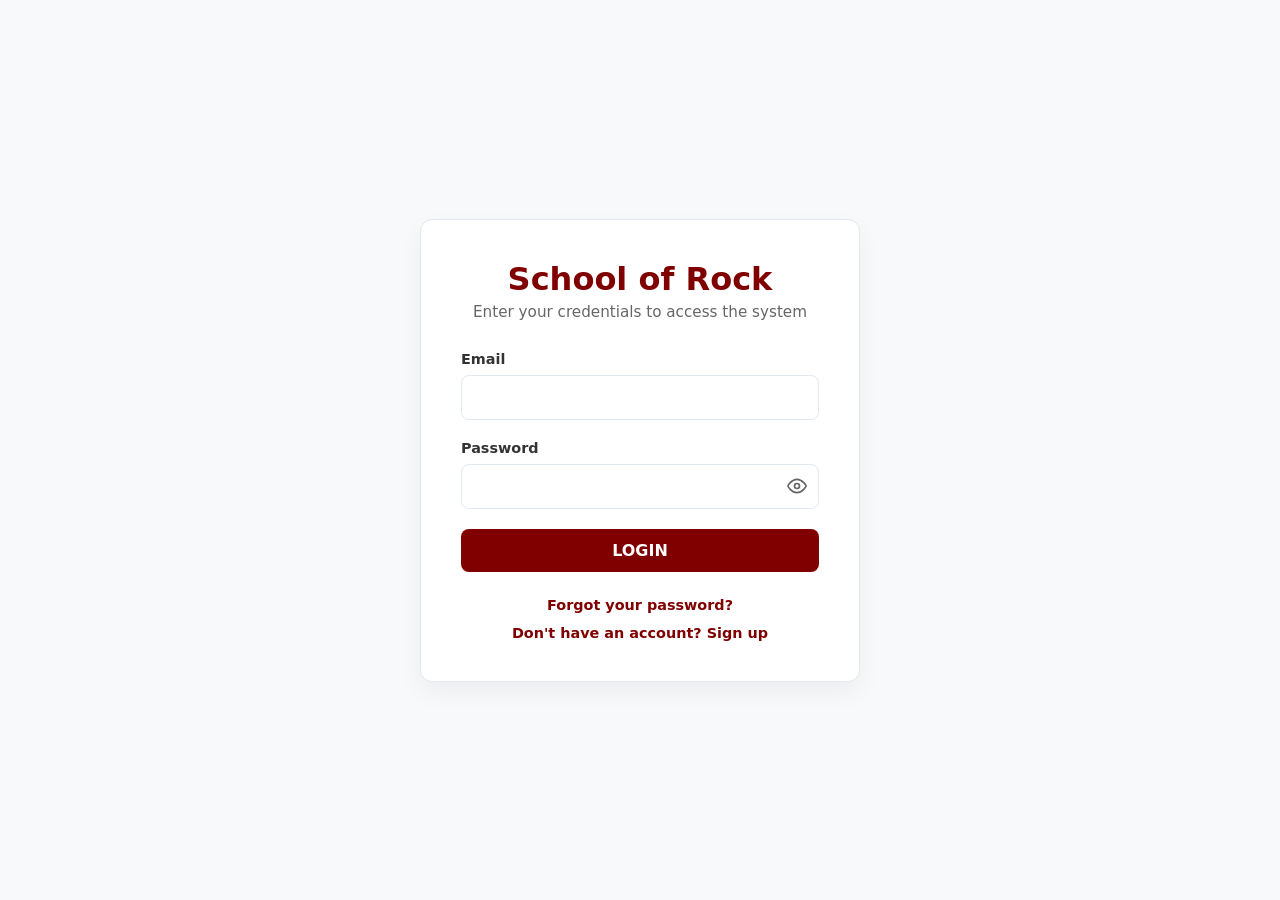
<file: index.html>
<!DOCTYPE html>
<html lang="en">
<head>
    <meta charset="UTF-8">
    <meta name="viewport" content="width=device-width, initial-scale=1.0">
    <title>Login - School of Rock</title>
    <link rel="stylesheet" href="style.css?v=6">
</head>
<body>
    <div class="auth-container">
        <main class="auth-card">
            <header class="auth-header">
                <h1>School of Rock</h1>
            <p class="subtitle" style="text-align: center;">Enter your credentials to access the system</p>
            </header>
            <form id="loginForm">
                <div id="loginMessage" style="display:none; padding: 10px; border-radius: 6px; margin-bottom: 15px; font-size: 0.9rem;"></div>
                <div class="form-group">
                    <label for="username">Email</label>
                    <input type="text" id="username" name="username" class="form-control" placeholder="" required>
                </div>
                
                <div class="form-group">
                    <label for="password">Password</label>
                    <div class="password-wrapper">
                        <input type="password" id="password" name="password" class="form-control" placeholder= "" required>
                        <button type="button" class="password-toggle-btn toggle-password">
                            <svg xmlns="http://www.w3.org/2000/svg" width="20" height="20" viewBox="0 0 24 24" fill="none" stroke="currentColor" stroke-width="2" stroke-linecap="round" stroke-linejoin="round"><path d="M1 12s4-8 11-8 11 8 11 8-4 8-11 8-11-8-11-8z"></path><circle cx="12" cy="12" r="3"></circle></svg>
                        </button>
                    </div>
                </div>
                
                <button type="submit" class="btn btn-primary">LOGIN</button>
                
                <div class="auth-links">
                    <a href="recovery.html">Forgot your password?</a>
                    <a href="signup.html">Don't have an account? Sign up</a>
                </div>
            </form>
        </main>
    </div>

    <script src="script.js?v=5"></script>
</body>
</html>
</file>
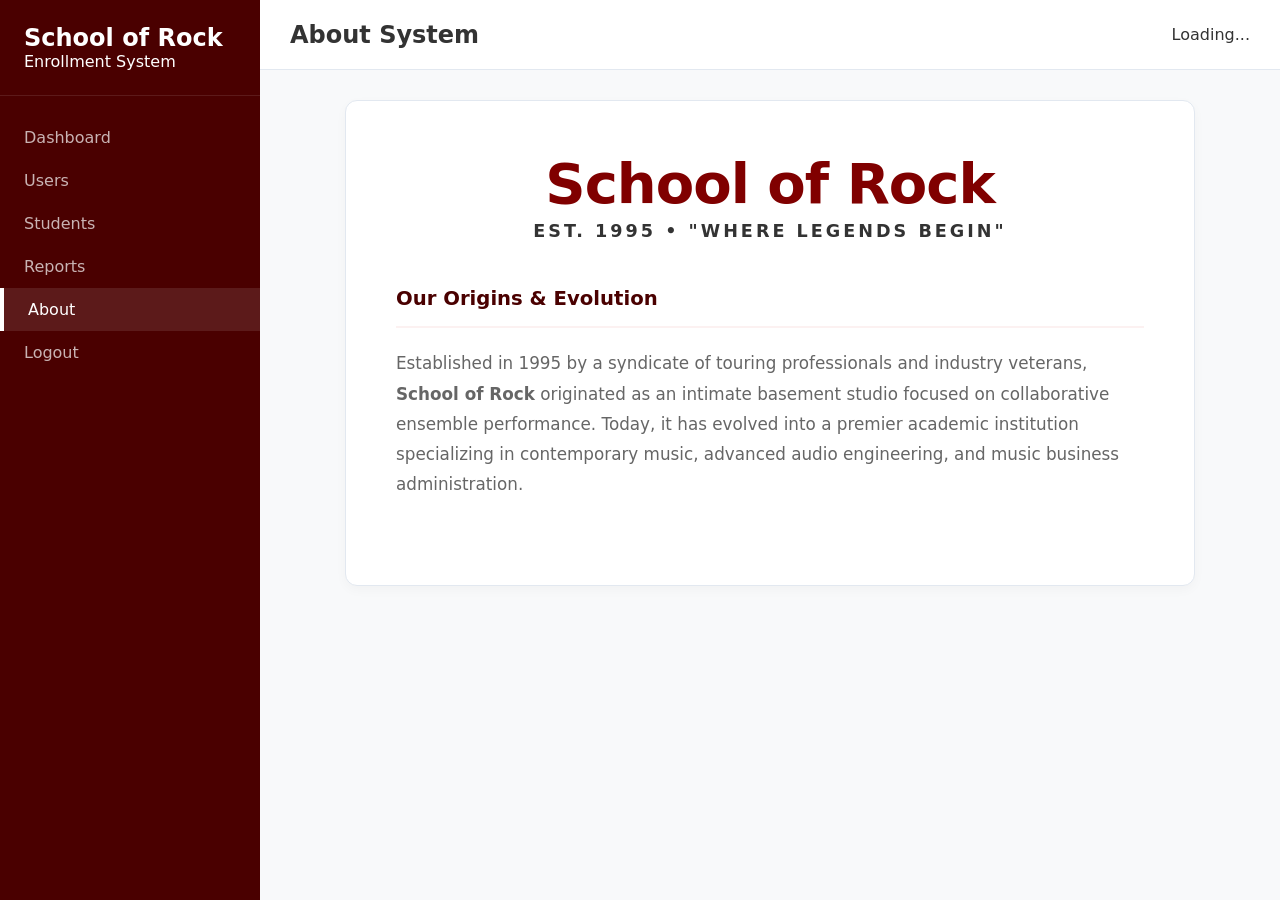
<file: about.html>
<!DOCTYPE html>
<html lang="en">
<head>
    <meta charset="UTF-8">
    <meta name="viewport" content="width=device-width, initial-scale=1.0">
    <title>About - School of Rock</title>
    <link rel="stylesheet" href="style.css">
</head>
<body>
    <div class="app-layout">
        <!-- Sidebar -->
        <aside class="sidebar">
            <div class="sidebar-brand">
                <h2>School of Rock</h2>
                <p>Enrollment System</p>
            </div>
            <nav class="sidebar-nav">
                <a href="dashboard.html" class="nav-link">Dashboard</a>
                <a href="users.html" class="nav-link">Users</a>
                <a href="students.html" class="nav-link">Students</a>
                <a href="reports.html" class="nav-link">Reports</a>
                <a href="about.html" class="nav-link active">About</a>
                <a href="#" class="nav-link logout-btn">Logout</a>
            </nav>
        </aside>

        <!-- Main Content -->
        <main class="main-content">
            <header class="topbar">
                <h2>About System</h2>
                <div class="user-info currentUser">Loading...</div>
            </header>

            <div class="content-area">
                <div class="card" style="max-width: 850px; margin: 0 auto; padding: 50px;">
                    <div style="text-align: center; margin-bottom: 40px;">
                        <h1 style="color: var(--maroon-primary); font-size: 3.5rem; font-weight: 800; letter-spacing: -1px; margin-bottom: 5px;">School of Rock</h1>
                        <p style="color: var(--maroon-accent); font-weight: 600; font-size: 1.1rem; text-transform: uppercase; letter-spacing: 3px;">Est. 1995 • "Where Legends Begin"</p>
                    </div>

                    <div style="line-height: 1.8; color: var(--text-primary); font-size: 1.05rem;">
                        <h3 style="color: var(--maroon-dark); border-bottom: 2px solid var(--maroon-pale); padding-bottom: 10px; margin-bottom: 20px;">Our Origins & Evolution</h3>
                        <p style="margin-bottom: 35px; color: var(--text-secondary);">Established in 1995 by a syndicate of touring professionals and industry veterans, <strong>School of Rock</strong> originated as an intimate basement studio focused on collaborative ensemble performance. Today, it has evolved into a premier academic institution specializing in contemporary music, advanced audio engineering, and music business administration.</p>
                    </div>
                </div>
            </div>
        </main>
    </div>
    <script src="script.js"></script>
</body>
</html>
</file>
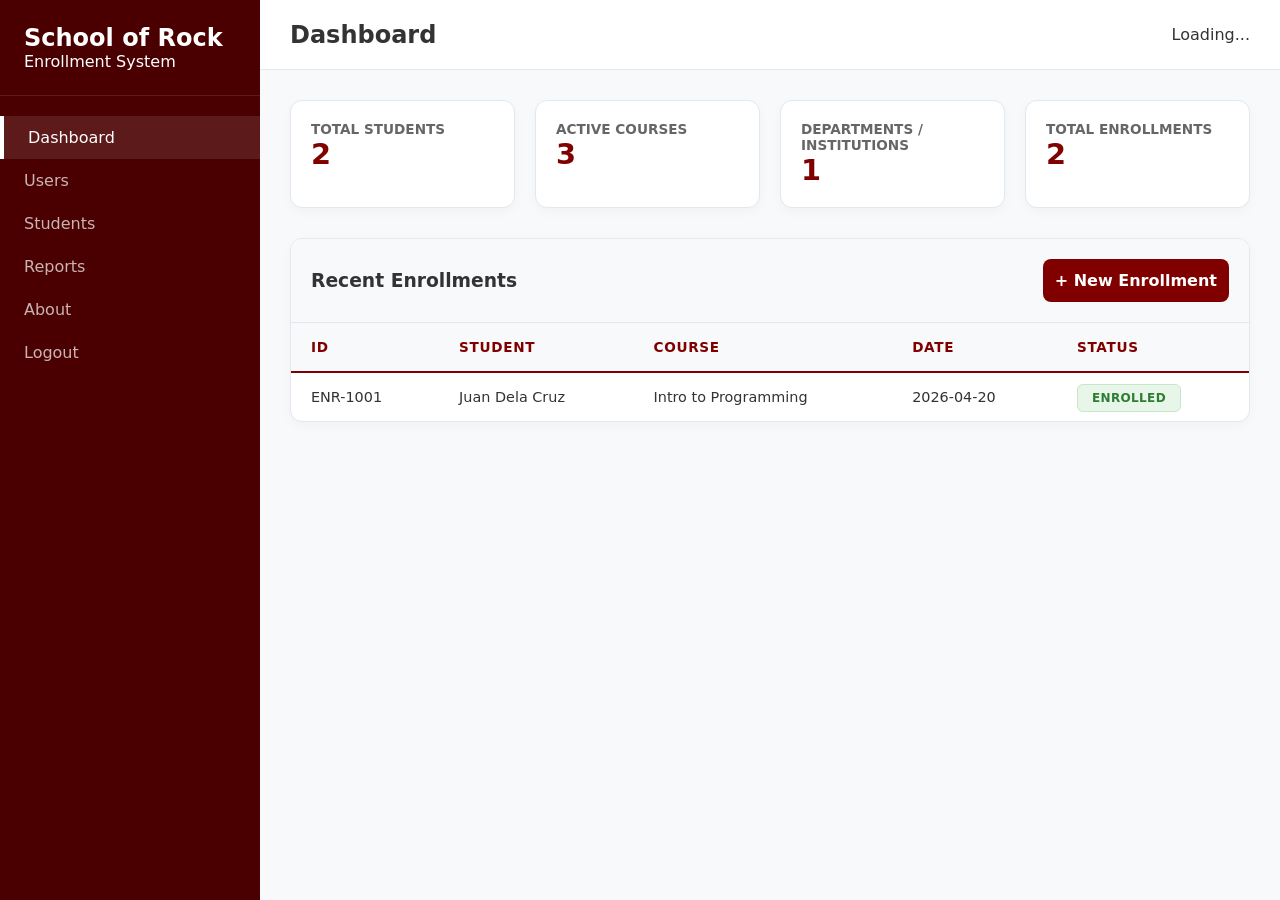
<file: dashboard.html>
<!DOCTYPE html>
<html lang="en">

<head>
    <meta charset="UTF-8">
    <meta name="viewport" content="width=device-width, initial-scale=1.0">
    <title>Dashboard - School of Rock</title>
    <link rel="stylesheet" href="style.css?v=7">
</head>

<body>
    <div class="app-layout">
        <!-- Sidebar -->
        <aside class="sidebar">
            <div class="sidebar-brand">
                <h2>School of Rock</h2>
                <p>Enrollment System</p>
            </div>
            <nav class="sidebar-nav">
                <a href="dashboard.html" class="nav-link active">Dashboard</a>
                <a href="users.html" class="nav-link">Users</a>
                <a href="students.html" class="nav-link">Students</a>
                <a href="reports.html" class="nav-link">Reports</a>
                <a href="about.html" class="nav-link">About</a>
                <a href="index.html" class="nav-link logout-btn">Logout</a>
            </nav>
        </aside>

        <!-- Main Content -->
        <main class="main-content">
            <header class="topbar">
                <h2 id="pageTitle">Dashboard</h2>
                <div class="user-info currentUser">Loading...</div>
            </header>

            <div class="content-area">
                <div class="stat-grid">
                    <div class="card stat-card">
                        <h3>Total Students</h3>
                        <div class="value">2</div>
                    </div>
                    <div class="card stat-card">
                        <h3>Active Courses</h3>
                        <div class="value">3</div>
                    </div>
                    <div class="card stat-card">
                        <h3>Departments / Institutions</h3>
                        <div class="value">1</div>
                    </div>
                    <div class="card stat-card">
                        <h3>Total Enrollments</h3>
                        <div class="value">2</div>
                    </div>
                </div>

                <div class="card">
                    <div class="table-header">
                        <h3>Recent Enrollments</h3>
                        <button class="btn btn-primary action-btn" style="width: auto;" onclick="openEnrollmentModal()">+ New Enrollment</button>
                    </div>
                    <div class="table-responsive">
                        <table>
                            <thead>
                                <tr>
                                    <th>ID</th>
                                    <th>Student</th>
                                    <th>Course</th>
                                    <th>Date</th>
                                    <th>Status</th>
                                </tr>
                            </thead>
                            <tbody>
                                <tr>
                                    <td>ENR-1001</td>
                                    <td>Juan Dela Cruz</td>
                                    <td>Intro to Programming</td>
                                    <td>2026-04-20</td>
                                    <td><span class="badge badge-active">Enrolled</span></td>
                                </tr>
                            </tbody>
                        </table>
                    </div>
                </div>
            </div>
        </main>
    </div>

    <!-- ENROLLMENT MODAL -->
    <div class="modal-overlay" id="enrollmentModal">
        <div class="modal" role="dialog" aria-modal="true">
            <div class="modal-header">
                <h3>🎓 New Enrollment</h3>
                <button class="modal-close" onclick="closeModal('enrollmentModal')">&times;</button>
            </div>
            <form id="enrollmentForm">
                <div class="form-group">
                    <label>Select Student</label>
                    <select name="student_id" id="enroll_student_id" class="form-control" required>
                        <option value="">Loading students...</option>
                    </select>
                </div>
                <div class="form-group">
                    <label>Select Course</label>
                    <select name="course_id" id="enroll_course_id" class="form-control" required>
                        <option value="">Loading courses...</option>
                    </select>
                </div>
                <div class="modal-footer">
                    <button type="button" class="btn btn-secondary" onclick="closeModal('enrollmentModal')">Cancel</button>
                    <button type="submit" class="btn btn-primary">Enroll Student</button>
                </div>
            </form>
        </div>
    </div>

    <script src="script.js?v=2"></script>
</body>

</html>
</file>
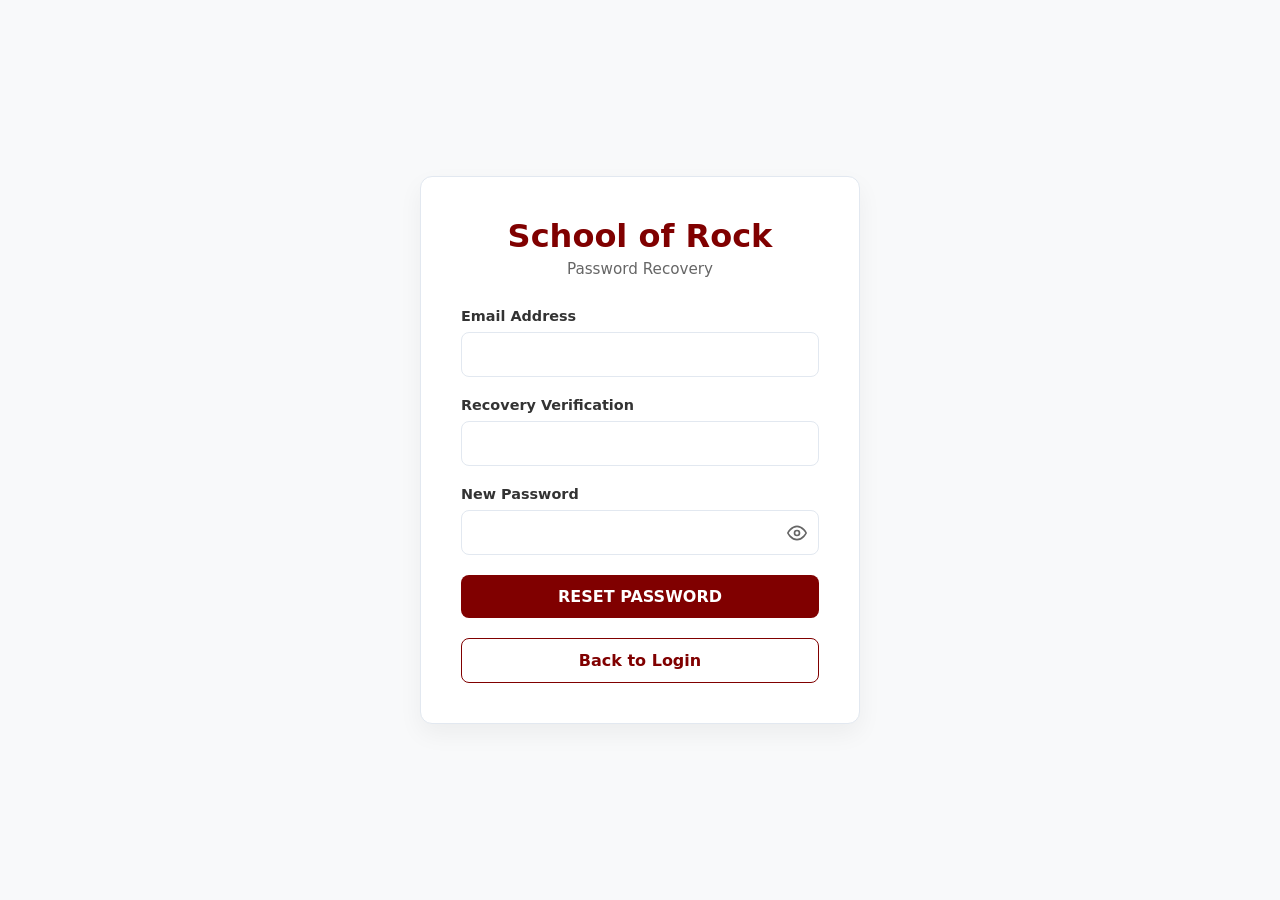
<file: recovery.html>
<!DOCTYPE html>
<html lang="en">
<head>
    <meta charset="UTF-8">
    <meta name="viewport" content="width=device-width, initial-scale=1.0">
    <title>Password Recovery - School of Rock</title>
    <link rel="stylesheet" href="style.css?v=2">
</head>
<body>
    <div class="auth-container">
        <main class="auth-card">
            <header class="auth-header">
                <h1>School of Rock</h1>
                <p>Password Recovery</p>
            </header>
            <p class="subtitle" style="text-align: center;"></p>
            
            <form id="recoveryForm">
                <div id="recoveryMessage" style="display:none; padding: 10px; border-radius: 6px; margin-bottom: 15px; font-size: 0.9rem; text-align: center;"></div>
                <div class="form-group">
                    <label for="email">Email Address</label>
                        <input type="email" id="email" name="email" class="form-control" placeholder="" required>
                    </div>
                
                <div class="form-group">
                    <label for="address">Recovery Verification</label>
                    <input type="text" id="address" name="address" class="form-control" required>
                </div>

                <div class="form-group">
                    <label for="new_password">New Password</label>
                    <div class="password-wrapper">
                        <input type="password" id="new_password" name="new_password" class="form-control" required>
                        <button type="button" class="password-toggle-btn toggle-password">
                            <svg xmlns="http://www.w3.org/2000/svg" width="20" height="20" viewBox="0 0 24 24" fill="none" stroke="currentColor" stroke-width="2" stroke-linecap="round" stroke-linejoin="round"><path d="M1 12s4-8 11-8 11 8 11 8-4 8-11 8-11-8-11-8z"></path><circle cx="12" cy="12" r="3"></circle></svg>
                        </button>
                    </div>
                </div>

                <button type="submit" class="btn btn-primary" style="margin-bottom: 10px;">RESET PASSWORD</button>
                <a href="index.html" class="btn btn-secondary">Back to Login</a>
            </form>
        </main>
    </div>

    <script src="script.js?v=5"></script>
</body>
</html>
</file>
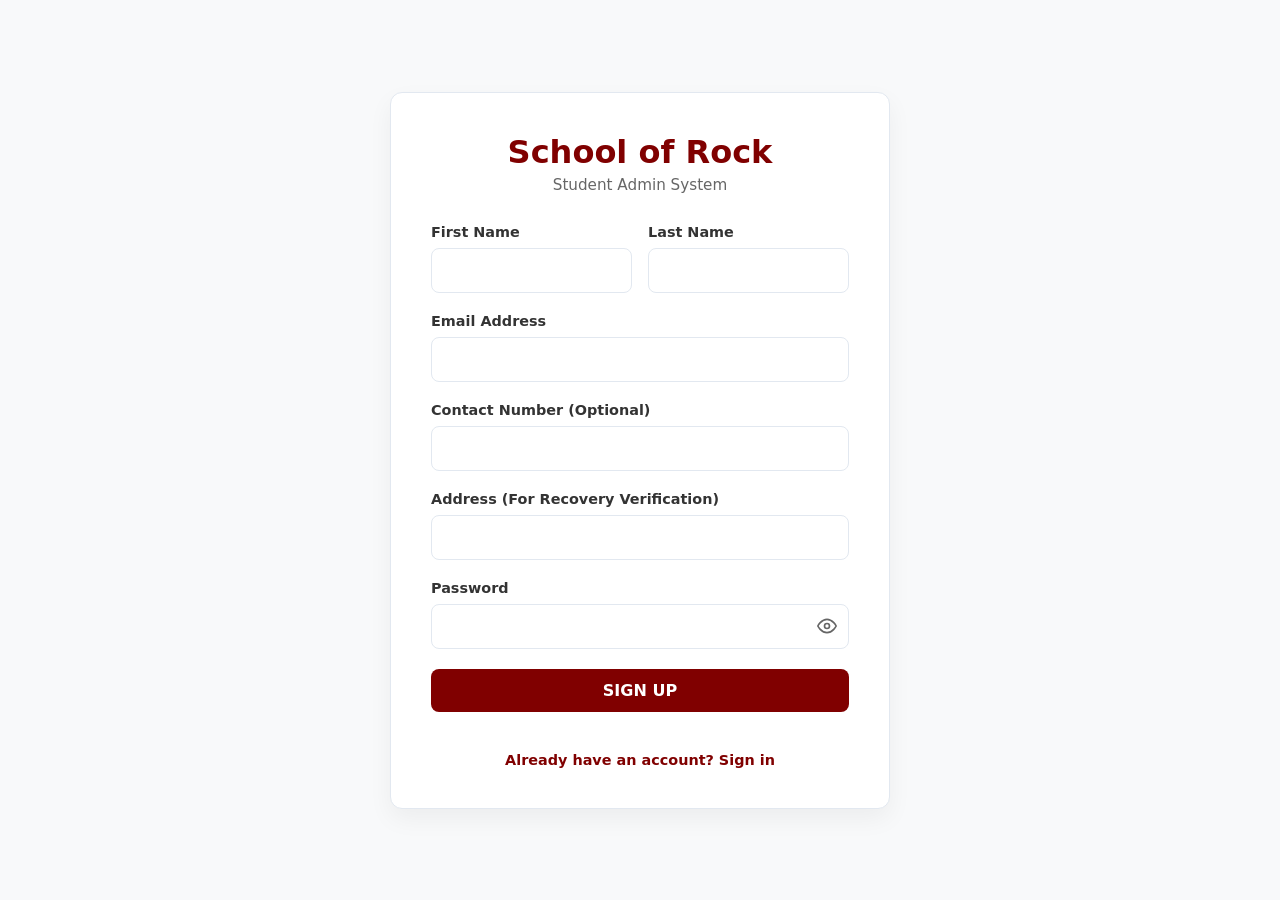
<file: signup.html>
<!DOCTYPE html>
<html lang="en">
<head>
    <meta charset="UTF-8">
    <meta name="viewport" content="width=device-width, initial-scale=1.0">
    <title>Sign Up - School of Rock</title>
    <link rel="stylesheet" href="style.css?v=3">
</head>
<body>
    <div class="auth-container">
        <main class="auth-card" style="max-width: 500px;">
            <header class="auth-header">
                <h1>School of Rock</h1>
                <p>Student Admin System</p>
            </header>
            <form id="signupForm">
                <div id="signupMessage" style="display:none; padding: 10px; border-radius: 6px; margin-bottom: 15px; font-size: 0.9rem;"></div>
                
                <div style="display: grid; grid-template-columns: 1fr 1fr; gap: 16px;">
                    <div class="form-group">
                        <label for="first_name">First Name</label>
                        <input type="text" id="first_name" name="first_name" class="form-control" required>
                    </div>
                    <div class="form-group">
                        <label for="last_name">Last Name</label>
                        <input type="text" id="last_name" name="last_name" class="form-control" required>
                    </div>
                </div>

                <div class="form-group">
                    <label for="email">Email Address</label>
                    <input type="email" id="email" name="email" class="form-control" placeholder="" required>
                </div>

                <div class="form-group">
                    <label for="contact_number">Contact Number (Optional)</label>
                    <input type="text" id="contact_number" name="contact_number" class="form-control" placeholder="">
                </div>

                <div class="form-group">
                    <label for="address">Address (For Recovery Verification)</label>
                    <input type="text" id="address" name="address" class="form-control" placeholder="" required>
                </div>
                
                <div class="form-group">
                    <label for="password">Password</label>
                    <div class="password-wrapper">
                        <input type="password" id="password" name="password" class="form-control" required>
                        <button type="button" class="password-toggle-btn toggle-password">
                            <svg xmlns="http://www.w3.org/2000/svg" width="20" height="20" viewBox="0 0 24 24" fill="none" stroke="currentColor" stroke-width="2" stroke-linecap="round" stroke-linejoin="round"><path d="M1 12s4-8 11-8 11 8 11 8-4 8-11 8-11-8-11-8z"></path><circle cx="12" cy="12" r="3"></circle></svg>
                        </button>
                    </div>
                </div>
                
                <button type="submit" class="btn btn-primary" style="margin-bottom: 15px;">SIGN UP</button>
                
                <div class="auth-links" style="text-align: center;">
                    <a href="index.html">Already have an account? Sign in</a>
                </div>
            </form>
        </main>
    </div>

    <script src="script.js?v=5"></script>
</body>
</html>
</file>
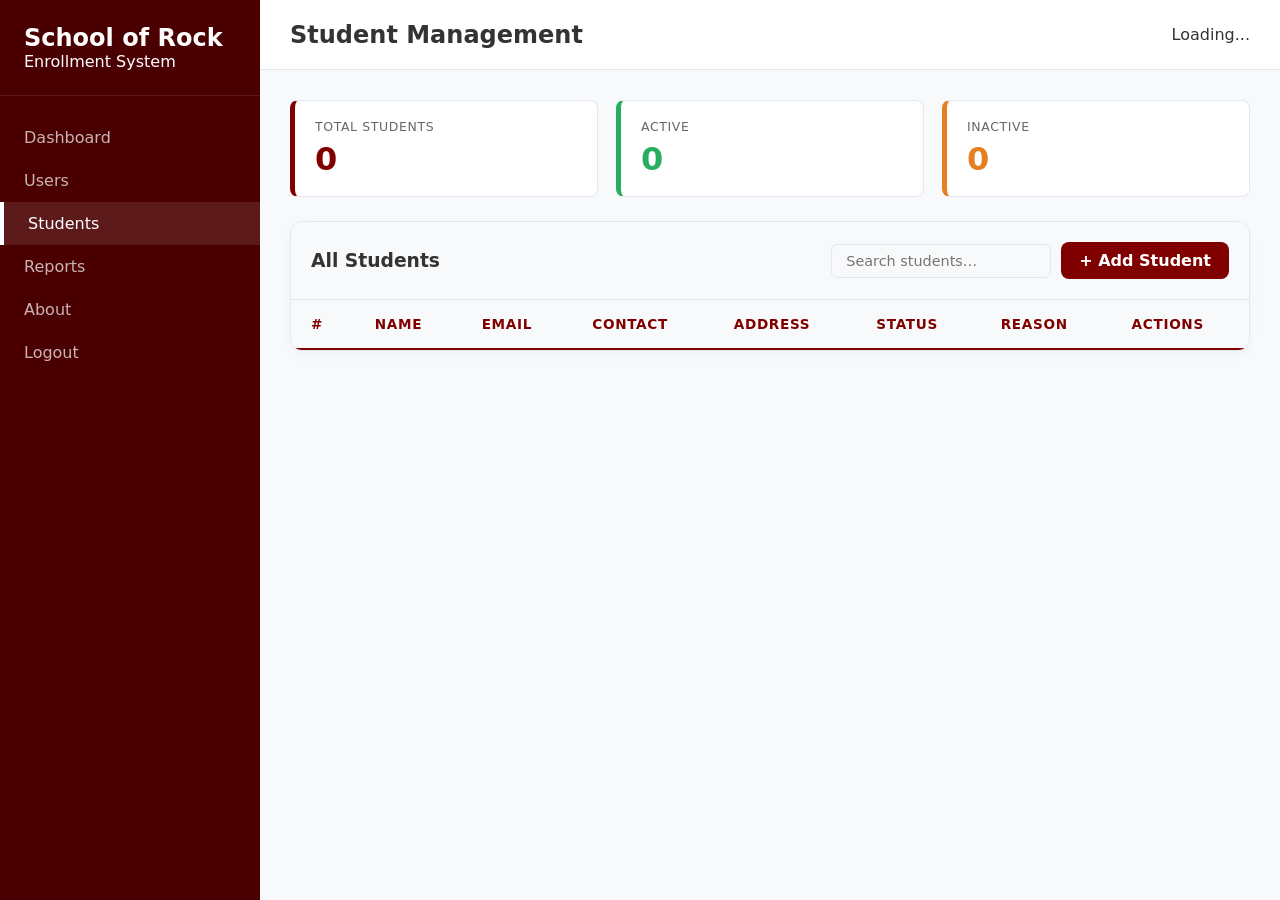
<file: students.html>
<!DOCTYPE html>
<html lang="en">
<head>
    <meta charset="UTF-8">
    <meta name="viewport" content="width=device-width, initial-scale=1.0">
    <title>Student Management - School of Rock</title>
    <link rel="stylesheet" href="style.css">
    <style>
        .modal-overlay { display: none; position: fixed; inset: 0; background: rgba(74, 0, 0, 0.45); backdrop-filter: blur(3px); z-index: 1000; align-items: center; justify-content: center; animation: fadeIn 0.2s ease; }
        .modal-overlay.open { display: flex; }
        .modal { background: #fff; border-radius: 12px; padding: 36px 32px 28px; width: 100%; max-width: 520px; box-shadow: 0 20px 60px rgba(74,0,0,0.25); position: relative; animation: slideUp 0.25s ease; }
        @keyframes slideUp { from { transform: translateY(24px); opacity: 0; } to { transform: translateY(0); opacity: 1; } }
        .modal-header { display: flex; align-items: center; justify-content: space-between; margin-bottom: 22px; }
        .modal-header h3 { font-size: 1.25rem; color: var(--maroon-dark); }
        .modal-close { background: none; border: none; font-size: 1.4rem; cursor: pointer; color: var(--text-secondary); line-height: 1; padding: 4px 8px; border-radius: 4px; transition: background 0.2s; }
        .modal-close:hover { background: var(--maroon-pale); }
        .modal .form-row { display: grid; grid-template-columns: 1fr 1fr; gap: 16px; }
        .modal .form-group label { font-size: 0.82rem; color: var(--text-secondary); text-transform: uppercase; letter-spacing: 0.04em; }
        .modal .form-control { background: var(--bg-color); border-radius: 6px; }
        .modal select.form-control { appearance: auto; }
        .modal-footer { display: flex; gap: 12px; justify-content: flex-end; margin-top: 24px; }
        .modal-footer .btn { width: auto; padding: 10px 24px; }
        #deleteModal .modal { max-width: 400px; text-align: center; }
        #deleteModal .modal-body { margin: 10px 0 20px; color: var(--text-secondary); }
        #deleteModal .modal-body strong { color: var(--maroon-primary); }
        #deleteModal .modal-footer { justify-content: center; }
        .btn-danger { background-color: #c0392b; color: white; }
        .btn-danger:hover { background-color: #a93226; }
        .search-bar { display: flex; align-items: center; gap: 10px; }
        .search-bar input { padding: 8px 14px; border: 1px solid var(--border-color); border-radius: 6px; font-size: 0.9rem; background: var(--bg-color); width: 220px; transition: border-color 0.2s; }
        .search-bar input:focus { outline: none; border-color: var(--maroon-primary); }
        .tbl-action { display: inline-flex; gap: 8px; }
        .btn-edit, .btn-del { padding: 5px 12px; border-radius: 5px; font-size: 0.8rem; font-weight: 600; cursor: pointer; border: none; text-decoration: none; transition: opacity 0.2s; }
        .btn-edit { background: var(--maroon-pale); color: var(--maroon-primary); }
        .btn-edit:hover { opacity: 0.75; }
        .btn-del { background: #fde8e8; color: #c0392b; }
        .btn-del:hover { opacity: 0.75; }
        .user-stats { display: grid; grid-template-columns: repeat(3, 1fr); gap: 18px; margin-bottom: 24px; }
        .user-stat-card { background: var(--surface-color); border: 1px solid var(--border-color); border-left: 5px solid var(--maroon-primary); border-radius: 8px; padding: 18px 20px; }
        .user-stat-card.green { border-left-color: #27ae60; }
        .user-stat-card.orange { border-left-color: #e67e22; }
        .user-stat-card label { display: block; font-size: 0.78rem; color: var(--text-secondary); text-transform: uppercase; letter-spacing: 0.05em; margin-bottom: 6px; }
        .user-stat-card .val { font-size: 2rem; font-weight: 700; color: var(--maroon-primary); }
        .user-stat-card.green .val { color: #27ae60; }
        .user-stat-card.orange .val { color: #e67e22; }
        .empty-state { text-align: center; padding: 48px 20px; color: var(--text-secondary); }
        .empty-state span { font-size: 2.5rem; display: block; margin-bottom: 10px; }
        /* Inactive Reason Dropdown */
        .reason-group { display: none; margin-top: -4px; animation: reasonSlide 0.25s ease; }
        .reason-group.visible { display: block; }
        @keyframes reasonSlide { from { opacity: 0; transform: translateY(-8px); } to { opacity: 1; transform: translateY(0); } }
        .reason-group label { color: #c0392b !important; }
        .reason-group select { border-color: #e67e22; }
        .badge-dropped { background: #ffebee; color: #c62828; border: 1px solid #ffcdd2; }
        .badge-transferred { background: #fff3e0; color: #e65100; border: 1px solid #ffe0b2; }
        .badge-loa { background: #e3f2fd; color: #1565c0; border: 1px solid #bbdefb; }
    </style>
</head>
<body>
<div class="app-layout">
    <!-- Sidebar -->
    <aside class="sidebar">
        <div class="sidebar-brand">
            <h2>School of Rock</h2>
            <p>Enrollment System</p>
        </div>
        <nav class="sidebar-nav">
            <a href="dashboard.html" class="nav-link">Dashboard</a>
            <a href="users.html"     class="nav-link">Users</a>
            <a href="students.html"  class="nav-link active">Students</a>
            <a href="reports.html"   class="nav-link">Reports</a>
            <a href="about.html"     class="nav-link">About</a>
            <a href="index.html"     class="nav-link logout-btn">Logout</a>
        </nav>
    </aside>

    <!-- Main Content -->
    <main class="main-content">
        <header class="topbar">
            <h2>Student Management</h2>
            <div class="user-info currentUser">Loading...</div>
        </header>

        <div class="content-area">
            <!-- Mini Stats -->
            <div class="user-stats">
                <div class="user-stat-card">
                    <label>Total Students</label>
                    <div class="val" id="statTotalStudents">0</div>
                </div>
                <div class="user-stat-card green">
                    <label>Active</label>
                    <div class="val" id="statActiveStudents">0</div>
                </div>
                <div class="user-stat-card orange">
                    <label>Inactive</label>
                    <div class="val" id="statInactiveStudents">0</div>
                </div>
            </div>

            <!-- Table Card -->
            <div class="card">
                <div class="table-header">
                    <h3>All Students</h3>
                    <div class="search-bar">
                        <input type="text" id="studentSearchInput" placeholder="Search students…" oninput="filterStudentsTable()">
                        <button class="btn btn-primary" id="btnAddStudent" style="width:auto; padding: 9px 18px;" onclick="openAddStudentModal()">
                            + Add Student
                        </button>
                    </div>
                </div>

                <div class="table-responsive">
                    <table id="studentsTable">
                        <thead>
                            <tr>
                                <th>#</th>
                                <th>Name</th>
                                <th>Email</th>
                                <th>Contact</th>
                                <th>Address</th>
                                <th>Status</th>
                                <th>Reason</th>
                                <th>Actions</th>
                            </tr>
                        </thead>
                        <tbody id="studentsTbody">
                            <!-- Populated via API -->
                        </tbody>
                    </table>
                </div>
            </div>
        </div>
    </main>
</div>

<!-- ADD MODAL -->
<div class="modal-overlay" id="addStudentModal">
    <div class="modal" role="dialog" aria-modal="true">
        <div class="modal-header">
            <h3>🎓 Add New Student</h3>
            <button class="modal-close" onclick="closeModal('addStudentModal')">&times;</button>
        </div>
        <form id="addStudentForm">
            <div class="form-group">
                <label>Full Name</label>
                <input type="text" name="name" class="form-control" required>
            </div>
            <div class="form-group">
                <label>Email Address</label>
                <input type="email" name="email" class="form-control" required>
            </div>
            <div class="form-row">
                <div class="form-group">
                    <label>Contact Number</label>
                    <input type="text" name="contact_number" class="form-control">
                </div>
                <div class="form-group">
                    <label>Status</label>
                    <select name="status" id="add_student_status" class="form-control" onchange="toggleReasonField('add')">
                        <option value="Active">Active</option>
                        <option value="Inactive">Inactive</option>
                    </select>
                </div>
            </div>
            <div class="form-group reason-group" id="add_reason_group">
                <label>⚠ Reason for Inactive Status</label>
                <select name="inactive_reason" id="add_inactive_reason" class="form-control">
                    <option value="">— Select Reason —</option>
                    <option value="Dropped">Dropped</option>
                    <option value="Transferred">Transferred</option>
                    <option value="Leave of Absence">Leave of Absence</option>
                </select>
            </div>
            <div class="form-group">
                <label>Address</label>
                <input type="text" name="address" class="form-control">
            </div>
            <div class="modal-footer">
                <button type="button" class="btn btn-secondary" onclick="closeModal('addStudentModal')">Cancel</button>
                <button type="submit" class="btn btn-primary">Save Student</button>
            </div>
        </form>
    </div>
</div>

<!-- EDIT MODAL -->
<div class="modal-overlay" id="editStudentModal">
    <div class="modal" role="dialog" aria-modal="true">
        <div class="modal-header">
            <h3>✏️ Edit Student</h3>
            <button class="modal-close" onclick="closeModal('editStudentModal')">&times;</button>
        </div>
        <form id="editStudentForm">
            <input type="hidden" name="student_id" id="edit_student_id">
            <div class="form-group">
                <label>Full Name</label>
                <input type="text" id="edit_student_name" name="name" class="form-control" required>
            </div>
            <div class="form-group">
                <label>Email Address</label>
                <input type="email" id="edit_student_email" name="email" class="form-control" required>
            </div>
            <div class="form-row">
                <div class="form-group">
                    <label>Contact Number</label>
                    <input type="text" id="edit_student_contact" name="contact_number" class="form-control">
                </div>
                <div class="form-group">
                    <label>Status</label>
                    <select id="edit_student_status" name="status" class="form-control" onchange="toggleReasonField('edit')">
                        <option value="Active">Active</option>
                        <option value="Inactive">Inactive</option>
                    </select>
                </div>
            </div>
            <div class="form-group reason-group" id="edit_reason_group">
                <label>Reason for Inactive Status</label>
                <select name="inactive_reason" id="edit_inactive_reason" class="form-control">
                    <option value="">— Select Reason —</option>
                    <option value="Dropped">Dropped</option>
                    <option value="Transferred">Transferred</option>
                    <option value="Leave of Absence">Leave of Absence</option>
                </select>
            </div>
            <div class="form-group">
                <label>Address</label>
                <input type="text" id="edit_student_address" name="address" class="form-control">
            </div>
            <div class="modal-footer">
                <button type="button" class="btn btn-secondary" onclick="closeModal('editStudentModal')">Cancel</button>
                <button type="submit" class="btn btn-primary">Update Student</button>
            </div>
        </form>
    </div>
</div>

<!-- DELETE MODAL -->
<div class="modal-overlay" id="deleteStudentModal">
    <div class="modal" role="dialog" aria-modal="true">
        <div class="modal-header" style="justify-content:center; border-bottom:none;">
            <h3 style="color:#c0392b;">🗑️ Confirm Delete</h3>
        </div>
        <div class="modal-body" style="text-align:center;">
            Are you sure you want to delete student<br>
            <strong id="deleteStudentName"></strong>?<br>
        </div>
        <div class="modal-footer" style="justify-content:center;">
            <button class="btn btn-secondary" onclick="closeModal('deleteStudentModal')">Cancel</button>
            <button id="btnConfirmDeleteStudent" class="btn btn-danger">Yes, Delete</button>
        </div>
    </div>
</div>

<script src="script.js?v=10"></script>
</body>
</html>
</file>
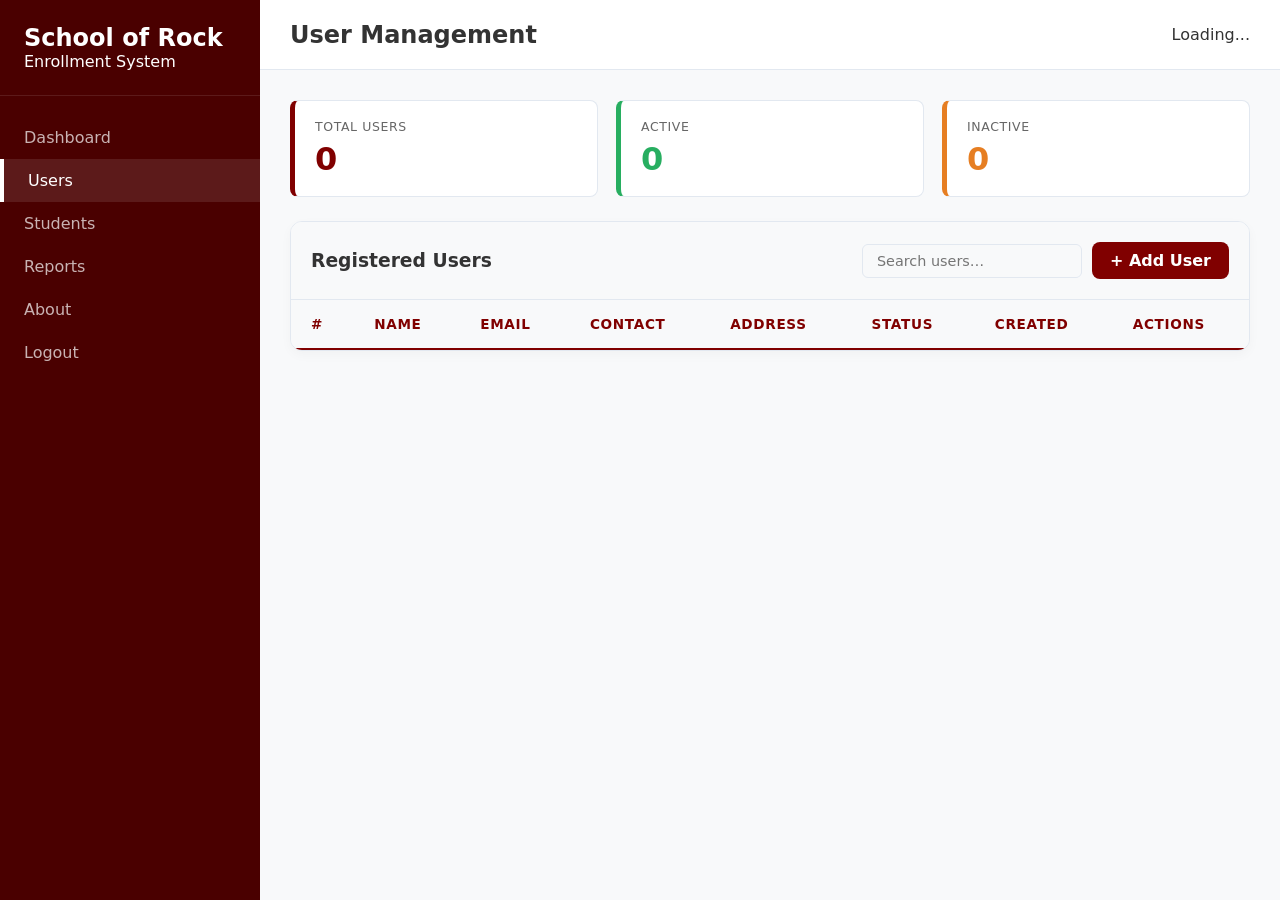
<file: users.html>
<!DOCTYPE html>
<html lang="en">
<head>
    <meta charset="UTF-8">
    <meta name="viewport" content="width=device-width, initial-scale=1.0">
    <title>User Management - School of Rock</title>
    <meta name="description" content="Manage system users of the School of Rock Student Enrollment System.">
    <link rel="stylesheet" href="style.css">
    <style>
        .modal-overlay { display: none; position: fixed; inset: 0; background: rgba(74, 0, 0, 0.45); backdrop-filter: blur(3px); z-index: 1000; align-items: center; justify-content: center; animation: fadeIn 0.2s ease; }
        .modal-overlay.open { display: flex; }
        .modal { background: #fff; border-radius: 12px; padding: 36px 32px 28px; width: 100%; max-width: 520px; box-shadow: 0 20px 60px rgba(74,0,0,0.25); position: relative; animation: slideUp 0.25s ease; }
        @keyframes slideUp { from { transform: translateY(24px); opacity: 0; } to { transform: translateY(0); opacity: 1; } }
        .modal-header { display: flex; align-items: center; justify-content: space-between; margin-bottom: 22px; }
        .modal-header h3 { font-size: 1.25rem; color: var(--maroon-dark); }
        .modal-close { background: none; border: none; font-size: 1.4rem; cursor: pointer; color: var(--text-secondary); line-height: 1; padding: 4px 8px; border-radius: 4px; transition: background 0.2s; }
        .modal-close:hover { background: var(--maroon-pale); }
        .modal .form-row { display: grid; grid-template-columns: 1fr 1fr; gap: 16px; }
        .modal .form-group label { font-size: 0.82rem; color: var(--text-secondary); text-transform: uppercase; letter-spacing: 0.04em; }
        .modal .form-control { background: var(--bg-color); border-radius: 6px; }
        .modal select.form-control { appearance: auto; }
        .modal-footer { display: flex; gap: 12px; justify-content: flex-end; margin-top: 24px; }
        .modal-footer .btn { width: auto; padding: 10px 24px; }
        #deleteModal .modal { max-width: 400px; text-align: center; }
        #deleteModal .modal-body { margin: 10px 0 20px; color: var(--text-secondary); }
        #deleteModal .modal-body strong { color: var(--maroon-primary); }
        #deleteModal .modal-footer { justify-content: center; }
        .btn-danger { background-color: #c0392b; color: white; }
        .btn-danger:hover { background-color: #a93226; }
        .toast { position: fixed; bottom: 28px; right: 28px; background: var(--maroon-dark); color: #fff; padding: 14px 22px; border-radius: 8px; font-size: 0.9rem; box-shadow: 0 6px 20px rgba(0,0,0,0.3); display: flex; align-items: center; gap: 10px; z-index: 2000; animation: toastIn 0.3s ease; }
        @keyframes toastIn { from { transform: translateY(20px); opacity: 0; } to { transform: translateY(0); opacity: 1; } }
        .toast.hidden { display: none; }
        .search-bar { display: flex; align-items: center; gap: 10px; }
        .search-bar input { padding: 8px 14px; border: 1px solid var(--border-color); border-radius: 6px; font-size: 0.9rem; background: var(--bg-color); width: 220px; transition: border-color 0.2s; }
        .search-bar input:focus { outline: none; border-color: var(--maroon-primary); }
        .tbl-action { display: inline-flex; gap: 8px; }
        .btn-edit, .btn-del { padding: 5px 12px; border-radius: 5px; font-size: 0.8rem; font-weight: 600; cursor: pointer; border: none; text-decoration: none; transition: opacity 0.2s; }
        .btn-edit { background: var(--maroon-pale); color: var(--maroon-primary); }
        .btn-edit:hover { opacity: 0.75; }
        .btn-del { background: #fde8e8; color: #c0392b; }
        .btn-del:hover { opacity: 0.75; }
        .user-stats { display: grid; grid-template-columns: repeat(3, 1fr); gap: 18px; margin-bottom: 24px; }
        .user-stat-card { background: var(--surface-color); border: 1px solid var(--border-color); border-left: 5px solid var(--maroon-primary); border-radius: 8px; padding: 18px 20px; }
        .user-stat-card.green { border-left-color: #27ae60; }
        .user-stat-card.orange { border-left-color: #e67e22; }
        .user-stat-card label { display: block; font-size: 0.78rem; color: var(--text-secondary); text-transform: uppercase; letter-spacing: 0.05em; margin-bottom: 6px; }
        .user-stat-card .val { font-size: 2rem; font-weight: 700; color: var(--maroon-primary); }
        .user-stat-card.green .val { color: #27ae60; }
        .user-stat-card.orange .val { color: #e67e22; }
        .empty-state { text-align: center; padding: 48px 20px; color: var(--text-secondary); }
        .empty-state span { font-size: 2.5rem; display: block; margin-bottom: 10px; }
    </style>
</head>
<body>
<div class="app-layout">
    <!-- Sidebar -->
    <aside class="sidebar">
        <div class="sidebar-brand">
            <h2>School of Rock</h2>
            <p>Enrollment System</p>
        </div>
        <nav class="sidebar-nav">
            <a href="dashboard.html" class="nav-link">Dashboard</a>
            <a href="users.html"     class="nav-link active">Users</a>
            <a href="students.html"  class="nav-link">Students</a>
            <a href="reports.html"   class="nav-link">Reports</a>
            <a href="about.html"     class="nav-link">About</a>
            <a href="#"              class="nav-link logout-btn">Logout</a>
        </nav>
    </aside>

    <!-- Main Content -->
    <main class="main-content">
        <header class="topbar">
            <h2>User Management</h2>
            <div class="user-info currentUser">Loading...</div>
        </header>

        <div class="content-area">
            <!-- Mini Stats -->
            <div class="user-stats">
                <div class="user-stat-card">
                    <label>Total Users</label>
                    <div class="val" id="statTotal">0</div>
                </div>
                <div class="user-stat-card green">
                    <label>Active</label>
                    <div class="val" id="statActive">0</div>
                </div>
                <div class="user-stat-card orange">
                    <label>Inactive</label>
                    <div class="val" id="statInactive">0</div>
                </div>
            </div>

            <!-- Table Card -->
            <div class="card">
                <div class="table-header">
                    <h3>Registered Users</h3>
                    <div class="search-bar">
                        <input type="text" id="searchInput" placeholder="Search users…" oninput="filterTable()">
                        <button class="btn btn-primary" id="btnAddUser" style="width:auto; padding: 9px 18px;" onclick="openAddModal()">
                            + Add User
                        </button>
                    </div>
                </div>

                <div class="table-responsive">
                    <table id="usersTable">
                        <thead>
                            <tr>
                                <th>#</th>
                                <th>Name</th>
                                <th>Email</th>
                                <th>Contact</th>
                                <th>Address</th>
                                <th>Status</th>
                                <th>Created</th>
                                <th>Actions</th>
                            </tr>
                        </thead>
                        <tbody id="usersTbody">
                            <!-- Populated via API -->
                        </tbody>
                    </table>
                </div>
            </div>
        </div>
    </main>
</div>

<!-- ADD MODAL -->
<div class="modal-overlay" id="addModal">
    <div class="modal" role="dialog" aria-modal="true">
        <div class="modal-header">
            <h3>➕ Add New User</h3>
            <button class="modal-close" onclick="closeModal('addModal')">&times;</button>
        </div>
        <form id="addUserForm">
            <div class="form-row">
                <div class="form-group">
                    <label>First Name</label>
                    <input type="text" name="first_name" class="form-control" required>
                </div>
                <div class="form-group">
                    <label>Last Name</label>
                    <input type="text" name="last_name" class="form-control" required>
                </div>
            </div>
            <div class="form-group">
                <label>Email Address</label>
                <input type="email" name="email" class="form-control" required>
            </div>
            <div class="form-row">
                <div class="form-group">
                    <label>Contact Number</label>
                    <input type="text" name="contact_number" class="form-control">
                </div>
                <div class="form-group">
                    <label>Address</label>
                    <input type="text" name="address" class="form-control">
                </div>
            </div>
            <div class="form-row">
                <div class="form-group">
                    <label>Account Status</label>
                    <select name="account_status" class="form-control">
                        <option value="Active">Active</option>
                        <option value="Inactive">Inactive</option>
                    </select>
                </div>
            </div>
            <div class="form-group">
                <label>Password</label>
                <div class="password-wrapper">
                    <input type="password" name="password" class="form-control" required>
                    <button type="button" class="password-toggle-btn toggle-password">
                        <svg xmlns="http://www.w3.org/2000/svg" width="20" height="20" viewBox="0 0 24 24" fill="none" stroke="currentColor" stroke-width="2" stroke-linecap="round" stroke-linejoin="round"><path d="M1 12s4-8 11-8 11 8 11 8-4 8-11 8-11-8-11-8z"></path><circle cx="12" cy="12" r="3"></circle></svg>
                    </button>
                </div>
            </div>
            <div class="modal-footer">
                <button type="button" class="btn btn-secondary" onclick="closeModal('addModal')">Cancel</button>
                <button type="submit" class="btn btn-primary">Save User</button>
            </div>
        </form>
    </div>
</div>

<!-- EDIT MODAL -->
<div class="modal-overlay" id="editModal">
    <div class="modal" role="dialog" aria-modal="true">
        <div class="modal-header">
            <h3>✏️ Edit User</h3>
            <button class="modal-close" onclick="closeModal('editModal')">&times;</button>
        </div>
        <form id="editUserForm">
            <input type="hidden" name="user_id" id="edit_user_id">
            <div class="form-row">
                <div class="form-group">
                    <label>First Name</label>
                    <input type="text" id="edit_first_name" name="first_name" class="form-control" required>
                </div>
                <div class="form-group">
                    <label>Last Name</label>
                    <input type="text" id="edit_last_name" name="last_name" class="form-control" required>
                </div>
            </div>
            <div class="form-group">
                <label>Email Address</label>
                <input type="email" id="edit_email" name="email" class="form-control" required>
            </div>
            <div class="form-row">
                <div class="form-group">
                    <label>Contact Number</label>
                    <input type="text" id="edit_contact" name="contact_number" class="form-control">
                </div>
                <div class="form-group">
                    <label>Address</label>
                    <input type="text" id="edit_address" name="address" class="form-control">
                </div>
            </div>
            <div class="form-row">
                <div class="form-group">
                    <label>Account Status</label>
                    <select id="edit_status" name="account_status" class="form-control">
                        <option value="Active">Active</option>
                        <option value="Inactive">Inactive</option>
                    </select>
                </div>
            </div>
            <div class="form-group">
                <label>New Password (Leave blank to keep current)</label>
                <div class="password-wrapper">
                    <input type="password" name="password" class="form-control" placeholder="••••••••">
                    <button type="button" class="password-toggle-btn toggle-password">
                        <svg xmlns="http://www.w3.org/2000/svg" width="20" height="20" viewBox="0 0 24 24" fill="none" stroke="currentColor" stroke-width="2" stroke-linecap="round" stroke-linejoin="round"><path d="M1 12s4-8 11-8 11 8 11 8-4 8-11 8-11-8-11-8z"></path><circle cx="12" cy="12" r="3"></circle></svg>
                    </button>
                </div>
            </div>
            <div class="modal-footer">
                <button type="button" class="btn btn-secondary" onclick="closeModal('editModal')">Cancel</button>
                <button type="submit" class="btn btn-primary">Update User</button>
            </div>
        </form>
    </div>
</div>

<!-- DELETE MODAL -->
<div class="modal-overlay" id="deleteModal">
    <div class="modal" role="dialog" aria-modal="true">
        <div class="modal-header" style="justify-content:center; border-bottom:none;">
            <h3 style="color:#c0392b;">🗑️ Confirm Delete</h3>
        </div>
        <div class="modal-body">
            Are you sure you want to permanently delete<br>
            <strong id="deleteUserName"></strong>?<br>
            <small style="color:#999; margin-top:6px; display:block;">This action cannot be undone.</small>
        </div>
        <div class="modal-footer">
            <button class="btn btn-secondary" onclick="closeModal('deleteModal')">Cancel</button>
            <button id="btnConfirmDelete" class="btn btn-danger">Yes, Delete</button>
        </div>
    </div>
</div>

<script src="script.js?v=3"></script>
</body>
</html>
</file>
<file: style.css>
:root {
    /* Classic Maroon Theme */
    --maroon-dark: #4a0000;
    --maroon-primary: #800000;
    --maroon-light: #9b2226;
    --maroon-pale: #fcf1f1;
    
    --bg-color: #f8f9fa;
    --surface-color: #ffffff;
    --text-primary: #333333;
    --text-secondary: #666666;
    --border-color: #e2e8f0;
    
    --radius: 12px; /* Balanced corner radius */
}

* {
    margin: 0;
    padding: 0;
    box-sizing: border-box;
    font-family: 'Segoe UI', system-ui, -apple-system, sans-serif;
}

body {
    background-color: var(--bg-color);
    color: var(--text-primary);
}

/* Auth Layout (Login, Signup, Recovery) */
.auth-container {
    min-height: 100vh;
    display: flex;
    align-items: center;
    justify-content: center;
    padding: 20px;
}

.auth-card {
    background: var(--surface-color);
    width: 100%;
    max-width: 440px;
    padding: 40px;
    border-radius: var(--radius);
    box-shadow: 0 10px 25px rgba(0,0,0,0.05);
    border: 1px solid var(--border-color);
}

.auth-header {
    text-align: center;
    margin-bottom: 30px;
}

.auth-header h1 {
    font-size: 2rem;
    color: var(--maroon-primary);
}

.auth-header p {
    color: var(--text-secondary);
    font-size: 0.95rem;
    margin-top: 5px;
}

.subtitle {
    text-align: center;
    color: var(--text-secondary);
    font-size: 0.9rem;
    margin-bottom: 25px;
}

.form-group {
    margin-bottom: 20px;
}

.form-group label {
    display: block;
    margin-bottom: 8px;
    font-weight: 600;
    font-size: 0.9rem;
}

.form-control {
    width: 100%;
    padding: 12px 16px;
    border: 1px solid var(--border-color);
    border-radius: 8px;
    font-size: 1rem;
    transition: border-color 0.2s;
}

.form-control:focus {
    outline: none;
    border-color: var(--maroon-primary);
}

.password-wrapper {
    position: relative;
    display: flex;
    align-items: center;
}

.password-toggle-btn {
    position: absolute;
    right: 12px;
    background: none;
    border: none;
    padding: 0;
    cursor: pointer;
    color: var(--text-secondary);
    display: flex;
    align-items: center;
    justify-content: center;
    transition: color 0.2s;
}

.password-toggle-btn:hover {
    color: var(--maroon-primary);
}

.password-wrapper .form-control {
    padding-right: 45px;
}

.btn {
    width: 100%;
    padding: 12px;
    border: none;
    border-radius: 8px;
    font-size: 1rem;
    font-weight: bold;
    cursor: pointer;
    transition: opacity 0.2s;
}

.btn-primary {
    background: var(--maroon-primary);
    color: white;
}

.btn-primary:hover {
    opacity: 0.9;
}

.btn-secondary {
    display: inline-block;
    width: 100%;
    text-align: center;
    text-decoration: none;
    background: transparent;
    color: var(--maroon-primary);
    border: 1px solid var(--maroon-primary);
    margin-top: 10px;
}

.auth-links {
    margin-top: 25px;
    text-align: center;
    display: flex;
    flex-direction: column;
    gap: 12px;
}

.auth-links a {
    color: var(--maroon-primary);
    text-decoration: none;
    font-size: 0.9rem;
    font-weight: 600;
    transition: color 0.2s;
}

.auth-links a:hover {
    color: var(--maroon-light);
    text-decoration: underline;
}

/* App Layout */
.app-layout {
    display: flex;
    height: 100vh;
}

.sidebar {
    width: 260px;
    background: var(--maroon-dark);
    color: white;
    display: flex;
    flex-direction: column;
}

.sidebar-brand {
    padding: 24px;
    border-bottom: 1px solid rgba(255,255,255,0.1);
}

.sidebar-nav {
    flex: 1;
    padding: 20px 0;
}

.nav-link {
    display: block;
    padding: 12px 24px;
    color: rgba(255,255,255,0.7);
    text-decoration: none;
    transition: all 0.2s;
}

.nav-link:hover, .nav-link.active {
    background: rgba(255,255,255,0.1);
    color: white;
}

.nav-link.active {
    border-left: 4px solid white;
}

.main-content {
    flex: 1;
    display: flex;
    flex-direction: column;
}

.topbar {
    height: 70px;
    background: white;
    border-bottom: 1px solid var(--border-color);
    display: flex;
    align-items: center;
    justify-content: space-between;
    padding: 0 30px;
}

.content-area {
    flex: 1;
    padding: 30px;
    overflow-y: auto;
}

/* Dashboard Elements */
.stat-grid {
    display: grid;
    grid-template-columns: repeat(auto-fit, minmax(200px, 1fr));
    gap: 20px;
    margin-bottom: 30px;
}

.stat-card {
    background: white;
    padding: 20px;
    border-radius: var(--radius);
    box-shadow: 0 4px 12px rgba(0,0,0,0.03);
    border: 1px solid var(--border-color);
    border-top: 4px solid var(--maroon-primary); /* Classic indicator */
}

.stat-card h3 {
    font-size: 0.85rem;
    color: var(--text-secondary);
    text-transform: uppercase;
}

.stat-card .value {
    font-size: 1.8rem;
    font-weight: bold;
    color: var(--maroon-primary);
}

.card {
    background: white;
    border-radius: var(--radius);
    box-shadow: 0 4px 12px rgba(0,0,0,0.03);
    border: 1px solid var(--border-color);
    overflow: hidden;
}

.table-header {
    padding: 20px;
    background: #f8f9fa;
    border-bottom: 1px solid var(--border-color);
    display: flex;
    justify-content: space-between;
    align-items: center;
}

table {
    width: 100%;
    border-collapse: collapse;
}

th {
    background: #f8f9fa;
    color: var(--maroon-primary);
    padding: 16px 20px;
    text-align: left;
    font-weight: 700;
    font-size: 0.85rem;
    text-transform: uppercase;
    letter-spacing: 0.05em;
    border-bottom: 2px solid var(--maroon-primary);
}

td {
    padding: 16px 20px;
    font-size: 0.9rem;
    border-bottom: 1px solid var(--border-color);
    color: var(--text-primary);
}

tr:last-child td {
    border-bottom: none;
}

tr:hover td {
    background: #fffcfc;
}

.badge {
    padding: 6px 14px;
    border-radius: 6px; /* Slightly rounded, not pill */
    font-size: 0.75rem;
    font-weight: 700;
    text-transform: uppercase;
    letter-spacing: 0.03em;
}
.badge-active { background: #e8f5e9; color: #2e7d32; border: 1px solid #c8e6c9; }
.badge-inactive { background: #ffebee; color: #c62828; border: 1px solid #ffcdd2; }

/* Modals */
.modal-overlay {
    position: fixed;
    top: 0; left: 0; width: 100%; height: 100%;
    background: rgba(0,0,0,0.5);
    display: none;
    align-items: center;
    justify-content: center;
    z-index: 1000;
}
.modal-overlay.open { display: flex; }

.modal {
    background: white;
    padding: 30px;
    border-radius: var(--radius);
    width: 100%;
    max-width: 500px;
}
</file>
